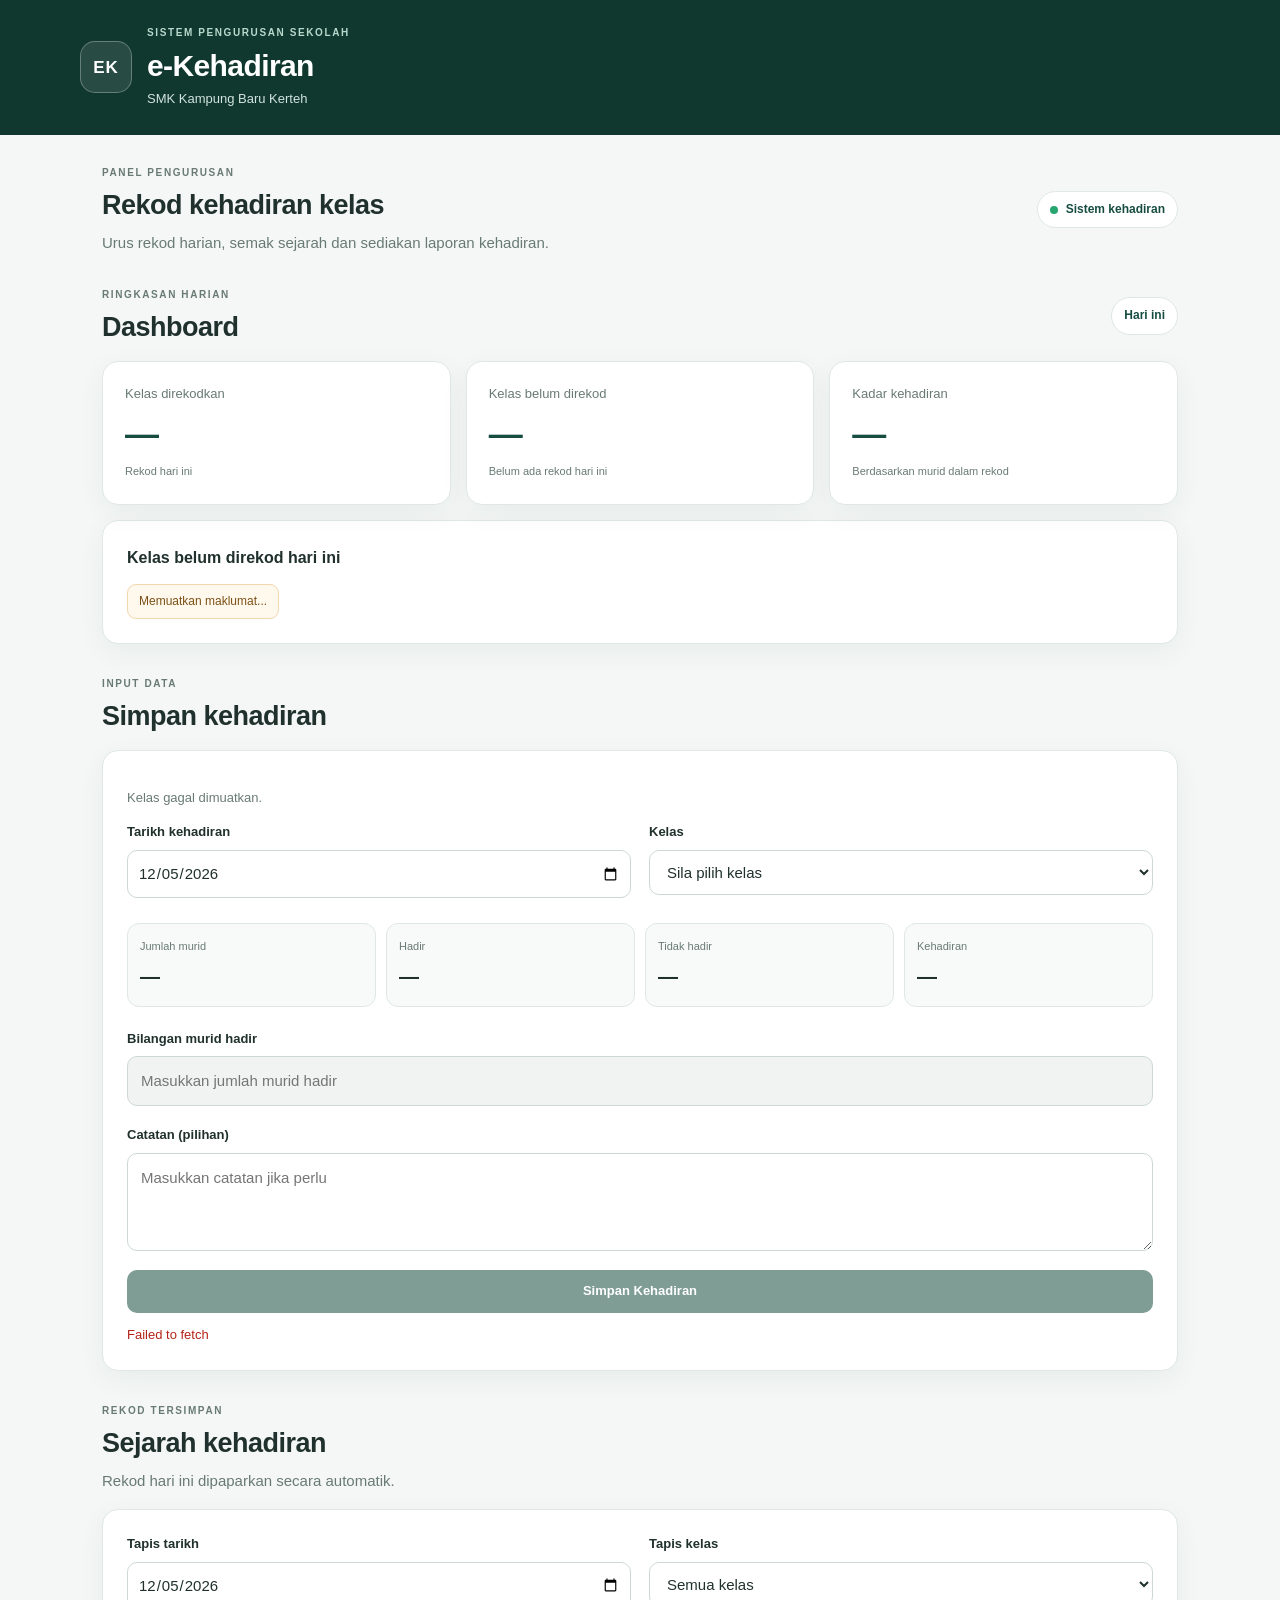
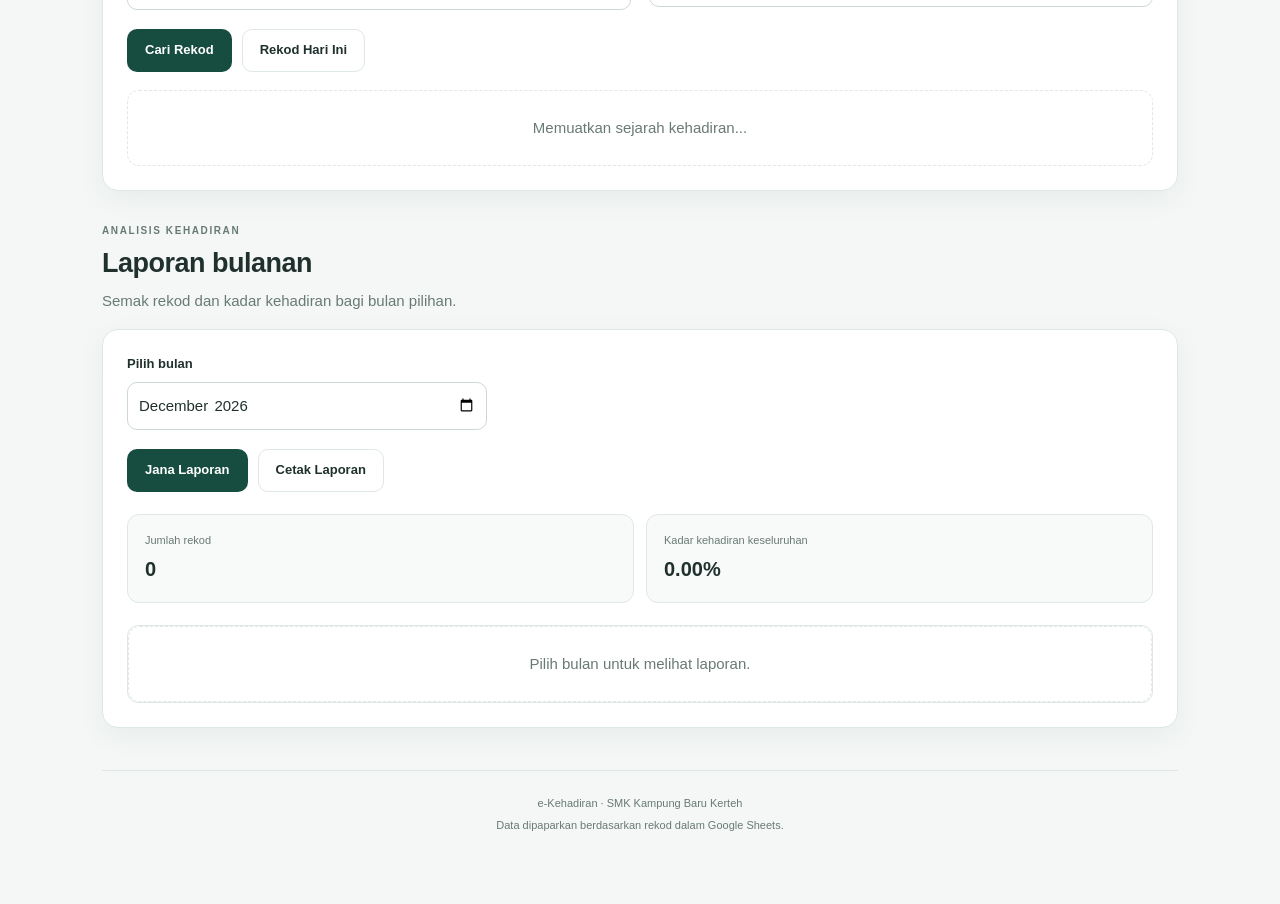
<file: index.html>
<!DOCTYPE html>
<html lang="ms">
<head>
  <meta charset="UTF-8">
  <meta name="viewport" content="width=device-width, initial-scale=1">
  <meta name="theme-color" content="#123c35">
  <meta name="description" content="Sistem pengurusan kehadiran SMK Kampung Baru Kerteh">
  <title>e-Kehadiran | SMK Kampung Baru Kerteh</title>
  <link rel="stylesheet" href="css/style.css">
  <script src="js/script.js" defer></script>
</head>

<body>
  <header class="app-header">
    <div class="header-inner">
      <div class="brand-mark" aria-hidden="true">EK</div>
      <div>
        <p class="eyebrow">SISTEM PENGURUSAN SEKOLAH</p>
        <h1>e-Kehadiran</h1>
        <p class="school-name">SMK Kampung Baru Kerteh</p>
      </div>
    </div>
  </header>

  <main class="page-container">
    <section class="welcome-section">
      <div>
        <p class="eyebrow">PANEL PENGURUSAN</p>
        <h2>Rekod kehadiran kelas</h2>
        <p>Urus rekod harian, semak sejarah dan sediakan laporan kehadiran.</p>
      </div>
      <div class="today-label">
        <span class="status-dot"></span>
        Sistem kehadiran
      </div>
    </section>

    <!-- DASHBOARD -->
    <section class="section-block" aria-labelledby="dashboardTitle">
      <div class="section-heading">
        <div>
          <p class="eyebrow">RINGKASAN HARIAN</p>
          <h2 id="dashboardTitle">Dashboard</h2>
        </div>
        <span class="date-chip">Hari ini</span>
      </div>

      <div class="dashboard-grid">
        <article class="stat-card">
          <p>Kelas direkodkan</p>
          <strong id="dashboardRecorded">—</strong>
          <span>Rekod hari ini</span>
        </article>

        <article class="stat-card">
          <p>Kelas belum direkod</p>
          <strong id="dashboardMissing">—</strong>
          <span>Belum ada rekod hari ini</span>
        </article>

        <article class="stat-card">
          <p>Kadar kehadiran</p>
          <strong id="dashboardRate">—</strong>
          <span>Berdasarkan murid dalam rekod</span>
        </article>
      </div>

      <article class="panel missing-panel">
        <h3>Kelas belum direkod hari ini</h3>
        <div id="missingClasses" class="missing-list">
          <p>Memuatkan maklumat...</p>
        </div>
      </article>
    </section>

    <!-- BORANG SIMPAN -->
    <section class="section-block" aria-labelledby="attendanceTitle">
      <div class="section-heading">
        <div>
          <p class="eyebrow">INPUT DATA</p>
          <h2 id="attendanceTitle">Simpan kehadiran</h2>
        </div>
      </div>

      <section class="panel">
        <p id="classStatus" class="status-text" role="status">
          Memuatkan senarai kelas...
        </p>

        <form id="attendanceForm">
          <div class="form-grid">
            <div class="form-group">
              <label for="tarikh">Tarikh kehadiran</label>
              <input type="date" id="tarikh" required>
            </div>

            <div class="form-group">
              <label for="kelas">Kelas</label>
              <select id="kelas" required>
                <option value="">Sila pilih kelas</option>
              </select>
            </div>
          </div>

          <div class="student-summary">
            <div>
              <span>Jumlah murid</span>
              <strong id="jumlahMurid">—</strong>
            </div>
            <div>
              <span>Hadir</span>
              <strong id="jumlahHadirPreview">—</strong>
            </div>
            <div>
              <span>Tidak hadir</span>
              <strong id="jumlahTidakHadir">—</strong>
            </div>
            <div>
              <span>Kehadiran</span>
              <strong id="peratusKehadiran">—</strong>
            </div>
          </div>

          <div class="form-group">
            <label for="bilanganHadir">Bilangan murid hadir</label>
            <input
              type="number"
              id="bilanganHadir"
              min="0"
              step="1"
              placeholder="Masukkan jumlah murid hadir"
              required
              disabled
            >
          </div>

          <div class="form-group">
            <label for="catatan">Catatan (pilihan)</label>
            <textarea
              id="catatan"
              rows="3"
              placeholder="Masukkan catatan jika perlu"
            ></textarea>
          </div>

          <button type="submit" id="saveButton" class="button-primary" disabled>
            Simpan Kehadiran
          </button>

          <p id="message" class="message" role="status" aria-live="polite"></p>
        </form>
      </section>
    </section>

    <!-- SEJARAH -->
    <section class="section-block" aria-labelledby="historyTitle">
      <div class="section-heading">
        <div>
          <p class="eyebrow">REKOD TERSIMPAN</p>
          <h2 id="historyTitle">Sejarah kehadiran</h2>
          <p>Rekod hari ini dipaparkan secara automatik.</p>
        </div>
      </div>

      <section class="panel">
        <div class="form-grid">
          <div class="form-group">
            <label for="filterTarikh">Tapis tarikh</label>
            <input type="date" id="filterTarikh">
          </div>

          <div class="form-group">
            <label for="filterKelas">Tapis kelas</label>
            <select id="filterKelas">
              <option value="">Semua kelas</option>
            </select>
          </div>
        </div>

        <div class="button-row">
          <button type="button" id="searchHistoryButton" class="button-primary">
            Cari Rekod
          </button>
          <button type="button" id="resetHistoryButton" class="button-secondary">
            Rekod Hari Ini
          </button>
        </div>

        <p id="historyMessage" class="message" role="status" aria-live="polite"></p>
        <div id="historyResults" class="history-results">
          <p class="empty-state">Memuatkan sejarah kehadiran...</p>
        </div>
      </section>
    </section>

    <!-- EDIT -->
    <section id="editPanel" class="section-block panel edit-panel" hidden aria-labelledby="editTitle">
      <div class="section-heading">
        <div>
          <p class="eyebrow">KEMAS KINI DATA</p>
          <h2 id="editTitle">Edit rekod kehadiran</h2>
          <p>Perubahan akan disimpan pada rekod asal.</p>
        </div>
      </div>

      <form id="editForm">
        <input type="hidden" id="editId">

        <div class="form-grid">
          <div class="form-group">
            <label for="editTarikh">Tarikh</label>
            <input type="date" id="editTarikh" required>
          </div>

          <div class="form-group">
            <label for="editKelas">Kelas</label>
            <select id="editKelas" required>
              <option value="">Sila pilih kelas</option>
            </select>
          </div>
        </div>

        <div class="form-group">
          <label for="editHadir">Bilangan hadir</label>
          <input type="number" id="editHadir" min="0" step="1" required>
        </div>

        <p id="editPreview" class="status-text"></p>

        <div class="form-group">
          <label for="editCatatan">Catatan</label>
          <textarea id="editCatatan" rows="3"></textarea>
        </div>

        <div class="button-row">
          <button type="submit" class="button-primary">Simpan Perubahan</button>
          <button type="button" id="cancelEdit" class="button-secondary">
            Batal
          </button>
        </div>

        <p id="editMessage" class="message" role="status" aria-live="polite"></p>
      </form>
    </section>

    <!-- LAPORAN BULANAN -->
    <section class="section-block" aria-labelledby="reportTitle">
      <div class="section-heading">
        <div>
          <p class="eyebrow">ANALISIS KEHADIRAN</p>
          <h2 id="reportTitle">Laporan bulanan</h2>
          <p>Semak rekod dan kadar kehadiran bagi bulan pilihan.</p>
        </div>
      </div>

      <section class="panel">
        <div class="form-group report-filter">
          <label for="filterBulan">Pilih bulan</label>
          <input type="month" id="filterBulan" required>
        </div>

        <div class="button-row">
          <button type="button" id="searchReportButton" class="button-primary">
            Jana Laporan
          </button>
          <button type="button" id="printReportButton" class="button-secondary">
            Cetak Laporan
          </button>
        </div>

        <div class="report-summary">
          <div>
            <span>Jumlah rekod</span>
            <strong id="reportCount">0</strong>
          </div>
          <div>
            <span>Kadar kehadiran keseluruhan</span>
            <strong id="reportRate">0.00%</strong>
          </div>
        </div>

        <p id="reportMessage" class="message" role="status" aria-live="polite"></p>

        <div id="reportResults" class="table-wrapper">
          <p class="empty-state">Pilih bulan untuk melihat laporan.</p>
        </div>
      </section>
    </section>

    <footer class="app-footer">
      <p>e-Kehadiran · SMK Kampung Baru Kerteh</p>
      <p>Data dipaparkan berdasarkan rekod dalam Google Sheets.</p>
    </footer>
  </main>
</body>
</html>
</file>
<file: css/style.css>
:root {
  --primary: #174d40;
  --primary-dark: #10382f;
  --primary-soft: #e9f4ef;
  --background: #f4f7f6;
  --surface: #ffffff;
  --text: #20312d;
  --muted: #697a75;
  --border: #dfe8e4;
  --danger: #b42318;
  --danger-soft: #fff0ee;
  --success: #16794b;
  --shadow: 0 8px 28px rgba(21, 56, 45, 0.055);
  --radius: 16px;
}

* {
  box-sizing: border-box;
}

html {
  scroll-behavior: smooth;
}

body {
  margin: 0;
  background: var(--background);
  color: var(--text);
  font-family: Inter, -apple-system, BlinkMacSystemFont, "Segoe UI",
    Roboto, Arial, sans-serif;
  font-size: 15px;
  line-height: 1.6;
}

button,
input,
select,
textarea {
  font: inherit;
}

button {
  cursor: pointer;
}

button:disabled {
  cursor: not-allowed;
  opacity: 0.55;
}

[hidden] {
  display: none !important;
}

/* HEADER */

.app-header {
  background: var(--primary-dark);
  color: #fff;
  padding: 25px 20px;
}

.header-inner {
  width: 100%;
  max-width: 1120px;
  margin: 0 auto;
  display: flex;
  align-items: center;
  gap: 15px;
}

.brand-mark {
  width: 52px;
  height: 52px;
  display: grid;
  place-items: center;
  flex: 0 0 52px;
  border: 1px solid rgba(255, 255, 255, 0.28);
  border-radius: 15px;
  background: rgba(255, 255, 255, 0.1);
  color: #fff;
  font-size: 17px;
  font-weight: 800;
  letter-spacing: 1px;
}

.app-header h1 {
  margin: 0;
  font-size: clamp(23px, 4vw, 30px);
  line-height: 1.2;
  letter-spacing: -0.6px;
}

.school-name {
  margin: 5px 0 0;
  color: #d1e4dd;
  font-size: 13px;
}

.eyebrow {
  margin: 0 0 7px;
  color: var(--muted);
  font-size: 10px;
  font-weight: 800;
  letter-spacing: 1.6px;
}

.app-header .eyebrow {
  color: #b8d8cc;
}

/* PAGE */

.page-container {
  width: 100%;
  max-width: 1120px;
  margin: 0 auto;
  padding: 30px 22px 45px;
}

.welcome-section {
  display: flex;
  align-items: center;
  justify-content: space-between;
  gap: 20px;
  margin-bottom: 30px;
}

.welcome-section h2,
.section-heading h2 {
  margin: 0;
  font-size: clamp(21px, 3vw, 27px);
  line-height: 1.3;
  letter-spacing: -0.5px;
}

.welcome-section p:not(.eyebrow),
.section-heading p:not(.eyebrow) {
  margin: 8px 0 0;
  color: var(--muted);
}

.today-label,
.date-chip {
  display: inline-flex;
  align-items: center;
  gap: 8px;
  padding: 8px 12px;
  border: 1px solid var(--border);
  border-radius: 999px;
  background: var(--surface);
  color: var(--primary);
  font-size: 12px;
  font-weight: 700;
  white-space: nowrap;
}

.status-dot {
  width: 8px;
  height: 8px;
  border-radius: 50%;
  background: #27a56f;
}

/* SECTIONS */

.section-block {
  margin-top: 32px;
}

.section-heading {
  display: flex;
  align-items: center;
  justify-content: space-between;
  gap: 16px;
  margin-bottom: 16px;
}

.panel {
  min-width: 0;
  padding: 24px;
  border: 1px solid var(--border);
  border-radius: var(--radius);
  background: var(--surface);
  box-shadow: var(--shadow);
}

.panel h3 {
  margin: 0 0 14px;
  font-size: 16px;
}

.status-text {
  color: var(--muted);
  font-size: 13px;
}

/* DASHBOARD */

.dashboard-grid {
  display: grid;
  grid-template-columns: repeat(3, minmax(0, 1fr));
  gap: 15px;
}

.stat-card {
  min-width: 0;
  padding: 22px;
  border: 1px solid var(--border);
  border-radius: var(--radius);
  background: var(--surface);
  box-shadow: var(--shadow);
}

.stat-card p {
  margin: 0;
  color: var(--muted);
  font-size: 13px;
}

.stat-card strong {
  display: block;
  margin: 8px 0 4px;
  color: var(--primary);
  font-size: clamp(26px, 4vw, 34px);
  line-height: 1.2;
  overflow-wrap: anywhere;
}

.stat-card span {
  color: var(--muted);
  font-size: 11px;
}

.missing-panel {
  margin-top: 15px;
}

.missing-list {
  display: flex;
  flex-wrap: wrap;
  gap: 8px;
}

.missing-list p {
  margin: 0;
  padding: 7px 11px;
  border: 1px solid #f0d7ad;
  border-radius: 9px;
  background: #fff8ec;
  color: #7c5117;
  font-size: 12px;
}

/* FORMS */

.form-grid {
  display: grid;
  grid-template-columns: repeat(2, minmax(0, 1fr));
  gap: 18px;
}

.form-group {
  min-width: 0;
  margin-bottom: 19px;
}

.form-group label {
  display: block;
  margin-bottom: 7px;
  color: var(--text);
  font-size: 13px;
  font-weight: 700;
}

input,
select,
textarea {
  display: block;
  width: 100%;
  min-width: 0;
  max-width: 100%;
  padding: 12px 13px;
  border: 1px solid #ccd9d3;
  border-radius: 10px;
  outline: none;
  background: #fff;
  color: var(--text);
  transition: border-color 0.15s, box-shadow 0.15s;
}

input:focus,
select:focus,
textarea:focus {
  border-color: var(--primary);
  box-shadow: 0 0 0 3px rgba(23, 77, 64, 0.1);
}

input:disabled,
select:disabled {
  background: #f0f3f2;
  color: #7a8983;
}

input[type="date"],
input[type="month"] {
  min-width: 0;
  max-width: 100%;
  min-height: 46px;
  padding: 10px;
  appearance: none;
  -webkit-appearance: none;
}

textarea {
  resize: vertical;
}

.student-summary {
  display: grid;
  grid-template-columns: repeat(4, minmax(0, 1fr));
  gap: 10px;
  margin: 6px 0 22px;
}

.student-summary > div {
  min-width: 0;
  padding: 14px 12px;
  border: 1px solid var(--border);
  border-radius: 12px;
  background: #f8faf9;
}

.student-summary span,
.report-summary span {
  display: block;
  color: var(--muted);
  font-size: 11px;
}

.student-summary strong,
.report-summary strong {
  display: block;
  margin-top: 4px;
  font-size: 20px;
  overflow-wrap: anywhere;
}

/* BUTTONS */

.button-primary,
.button-secondary,
.button-small {
  display: inline-flex;
  align-items: center;
  justify-content: center;
  gap: 7px;
  min-height: 43px;
  padding: 10px 17px;
  border: 1px solid transparent;
  border-radius: 10px;
  font-size: 13px;
  font-weight: 750;
  text-align: center;
  transition: background 0.15s, border-color 0.15s;
}

.button-primary {
  background: var(--primary);
  color: #fff;
}

.button-primary:hover:not(:disabled) {
  background: var(--primary-dark);
}

.button-secondary {
  border-color: var(--border);
  background: #fff;
  color: var(--text);
}

.button-secondary:hover:not(:disabled) {
  background: #f2f6f4;
}

.button-danger {
  border-color: #f0c9c5 !important;
  background: var(--danger-soft) !important;
  color: var(--danger) !important;
}

.button-small {
  min-height: 35px;
  padding: 7px 12px;
  border-color: var(--border);
  background: #fff;
  color: var(--primary);
}

.button-row {
  display: flex;
  flex-wrap: wrap;
  gap: 10px;
}

#saveButton {
  width: 100%;
}

/* MESSAGES */

.message {
  margin: 12px 0 0;
  color: var(--muted);
  font-size: 13px;
  overflow-wrap: anywhere;
}

.message:empty {
  display: none;
}

.message.success {
  color: var(--success);
}

.message.error {
  color: var(--danger);
}

/* HISTORY */

.history-results {
  display: grid;
  grid-template-columns: repeat(2, minmax(0, 1fr));
  gap: 14px;
  margin-top: 18px;
}

.history-record {
  min-width: 0;
  padding: 18px;
  border: 1px solid var(--border);
  border-radius: 13px;
  background: #fff;
}

.history-record h3 {
  margin: 0 0 12px;
  color: var(--primary);
  font-size: 17px;
  overflow-wrap: anywhere;
}

.record-details p {
  margin: 5px 0;
  color: var(--muted);
  font-size: 12px;
  overflow-wrap: anywhere;
}

.record-actions {
  display: flex;
  flex-wrap: wrap;
  gap: 8px;
  margin-top: 16px;
  padding-top: 13px;
  border-top: 1px solid var(--border);
}

.empty-state {
  grid-column: 1 / -1;
  margin: 0;
  padding: 25px 15px;
  border: 1px dashed var(--border);
  border-radius: 12px;
  color: var(--muted);
  text-align: center;
}

/* EDIT */

.edit-panel {
  border-color: #b6d9cb;
  background: #fcfffd;
}

/* REPORT */

.report-filter {
  max-width: 360px;
}

.report-summary {
  display: grid;
  grid-template-columns: repeat(2, minmax(0, 1fr));
  gap: 12px;
  margin: 22px 0;
}

.report-summary > div {
  min-width: 0;
  padding: 17px;
  border: 1px solid var(--border);
  border-radius: 12px;
  background: #f8faf9;
}

.table-wrapper {
  width: 100%;
  max-width: 100%;
  margin-top: 16px;
  overflow-x: auto;
  border: 1px solid var(--border);
  border-radius: 11px;
}

table {
  width: 100%;
  border-collapse: collapse;
  font-size: 12px;
  text-align: left;
}

th,
td {
  padding: 12px 13px;
  border-bottom: 1px solid var(--border);
  white-space: nowrap;
}

th {
  background: #f0f6f3;
  color: var(--primary);
  font-weight: 800;
}

tbody tr:last-child td {
  border-bottom: none;
}

tbody tr:hover {
  background: #f8fbf9;
}

/* FOOTER */

.app-footer {
  margin-top: 42px;
  padding: 20px 0;
  border-top: 1px solid var(--border);
  color: var(--muted);
  text-align: center;
  font-size: 11px;
}

.app-footer p {
  margin: 4px 0;
}

/* RESPONSIVE */

@media (max-width: 760px) {
  .page-container {
    padding: 23px 15px 35px;
  }

  .app-header {
    padding: 20px 16px;
  }

  .welcome-section {
    align-items: flex-start;
    flex-direction: column;
    gap: 12px;
  }

  .dashboard-grid {
    grid-template-columns: 1fr;
    gap: 10px;
  }

  .stat-card {
    padding: 17px;
  }

  .stat-card strong {
    font-size: 28px;
  }

  .history-results {
    grid-template-columns: 1fr;
  }

  .panel {
    padding: 18px;
  }

  .student-summary {
    grid-template-columns: repeat(2, minmax(0, 1fr));
  }

  .form-grid {
    grid-template-columns: 1fr;
    gap: 0;
  }

  .section-heading {
    align-items: flex-start;
  }

  .button-row > button {
    flex: 1 1 auto;
  }
}

@media (max-width: 380px) {
  .page-container {
    padding-right: 11px;
    padding-left: 11px;
  }

  .panel {
    padding: 14px;
  }

  .student-summary {
    gap: 7px;
  }

  .student-summary > div {
    padding: 11px 9px;
  }

  .button-row > button {
    width: 100%;
  }

  input,
  select,
  textarea {
    font-size: 14px;
  }
}

/* CETAK LAPORAN */

@media print {
  body {
    background: #fff;
  }

  .app-header,
  .welcome-section,
  #dashboardTitle,
  .dashboard-grid,
  .missing-panel,
  #attendanceTitle,
  #attendanceForm,
  #historyTitle,
  #historyTitle + p,
  #historyTitle ~ *,
  #editPanel,
  .report-filter,
  #searchReportButton,
  #printReportButton,
  .app-footer {
    display: none !important;
  }

  .page-container {
    max-width: none;
    padding: 0;
  }

  .section-block {
    display: none;
  }

  .section-block:has(#reportResults) {
    display: block;
  }

  .panel {
    border: none;
    box-shadow: none;
    padding: 0;
  }

  .table-wrapper {
    overflow: visible;
    border: none;
  }

  table {
    font-size: 10px;
  }

  th,
  td {
    padding: 6px;
    white-space: normal;
  }
}
</file>
